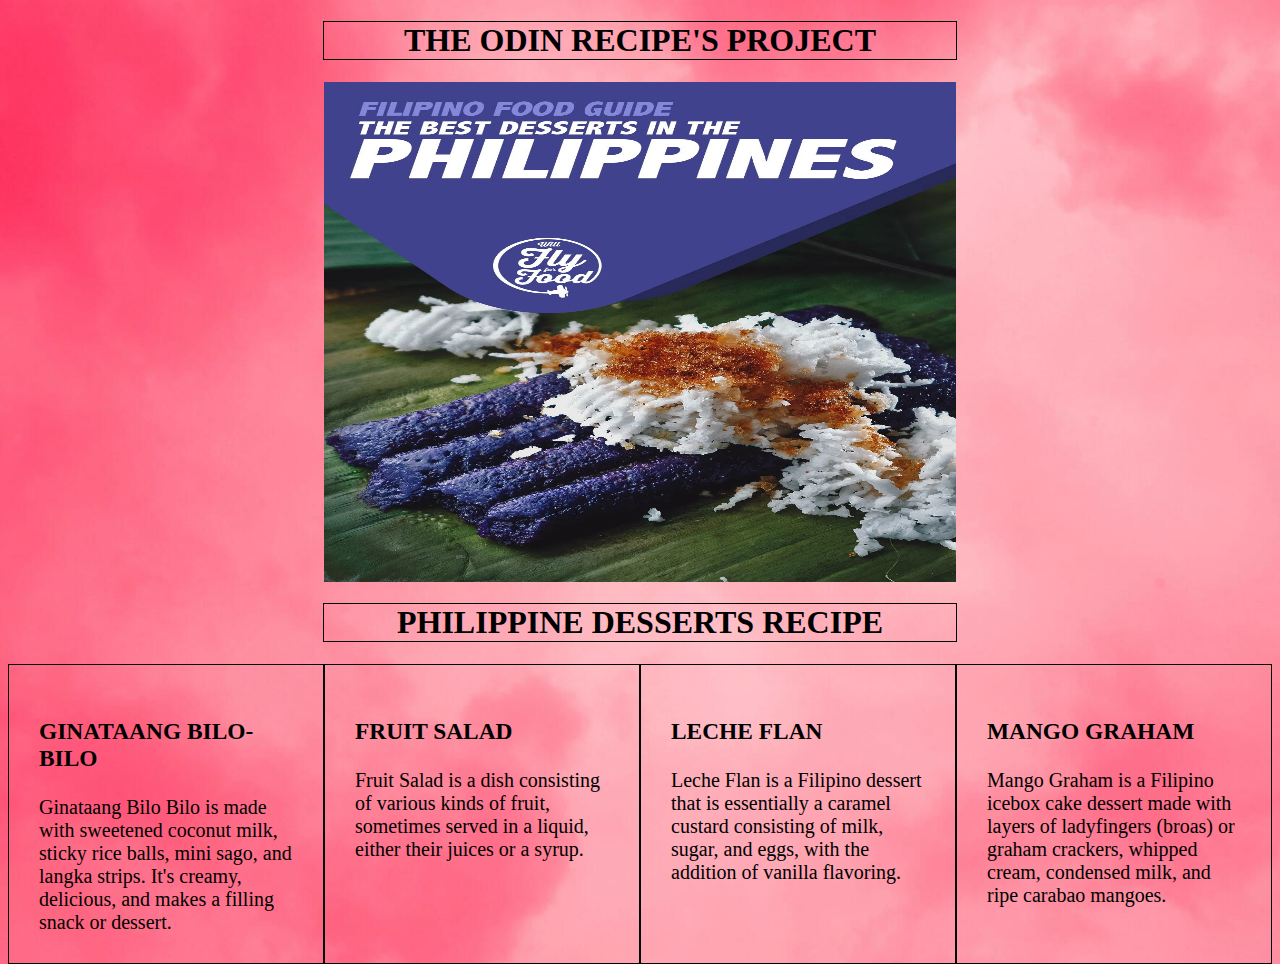
<file: index.html>
<!DOCTYPE html>
<html lang="en">
<head>
    <meta charset="UTF-8">
    <meta name="viewport" content="width=device-width, initial-scale=1.0">
    <title>THE ODIN RECIPE</title>
    <link rel="stylesheet" href="style.css">
</head>
<body>
    <div>
        <h1 class="title">THE ODIN RECIPE'S PROJECT</h1>
    </div>

    <div>
        <img src ="images/index.jpg" alt="introduction">
    </div>
   
    <div>
        <h1 class="title">PHILIPPINE DESSERTS RECIPE</h1>
    </div>

    <div class="row">
        <div class="food">
            <h3><a href= "recipes/bilobilo.html" target="_self" rel="noopener noreferrer">GINATAANG BILO-BILO</a> </h3>
            <p>Ginataang Bilo Bilo is made with sweetened coconut milk, sticky rice balls, mini sago, and langka strips. It's creamy, delicious, and makes a filling snack or dessert.</p>
        </div>

        <div class="food">
            <h3><a href="recipes/fruitsalad.html" target="_self" rel="noopener noreferrer">FRUIT SALAD</a> </h3>
            <p>Fruit Salad is a dish consisting of various kinds of fruit, sometimes served in a liquid, either their juices or a syrup.</p>
        </div>

        <div class="food">
            <h3><a href="recipes/lecheflan.html" target="_self" rel="noopener noreferrer">LECHE FLAN</a></h3>
            <p> Leche Flan is a Filipino dessert that is essentially a caramel custard consisting of milk, sugar, and eggs, with the addition of vanilla flavoring.</p>
        </div>

        <div class="food">
            <h3><a href="recipes/mangograham.html" target="_self" rel="noopener noreferrer">MANGO GRAHAM</a></h3>
            <p>Mango Graham is a Filipino icebox cake dessert made with layers of ladyfingers (broas) or graham crackers, whipped cream, condensed milk, and ripe carabao mangoes.</p>
        </div>
    </div>

   
</body>
</html>
</file>
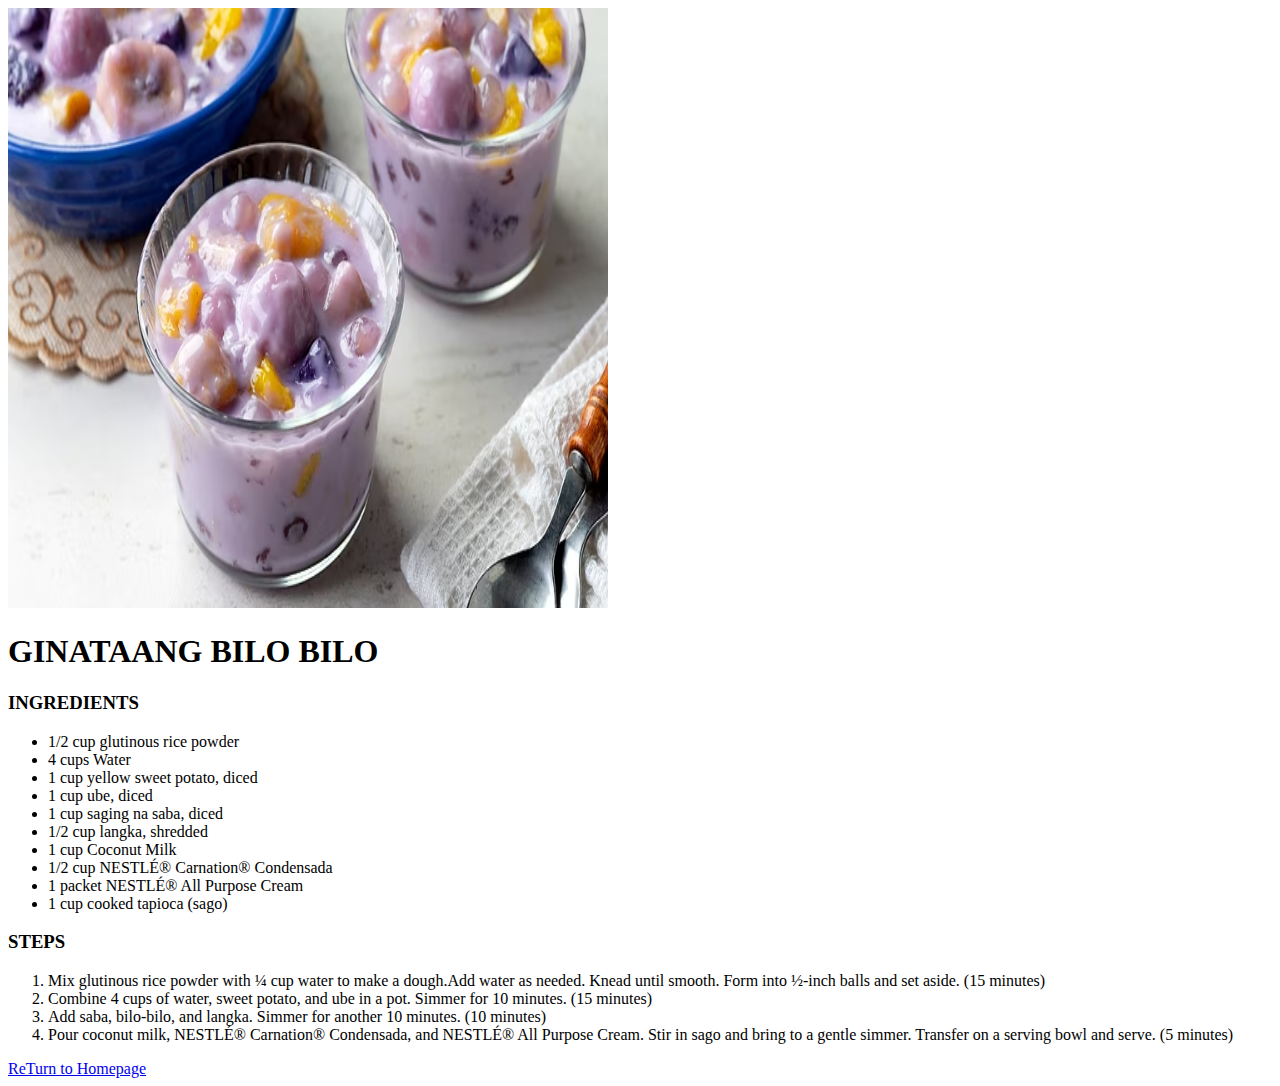
<file: recipes/bilobilo.html>
<!DOCTYPE html>
<html lang="en">
<head>
    <meta charset="UTF-8">
    <meta name="viewport" content="width=device-width, initial-scale=1.0">
    <title>THE ODIN RECIPE</title>
</head>
<body>
    <img src="../images/bilobilo.jpg" alt="Ginataang bilo-bilo" style="width:600px;height:600px;">
    <h1>GINATAANG BILO BILO</h1>

    <h3>INGREDIENTS</h3>

    <ul>
        <li>1/2	cup	glutinous rice powder</li>
        <li>4 cups Water</li>
        <li>1 cup yellow sweet potato, diced</li>
        <li>1 cup ube, diced</li>
        <li>1 cup saging na saba, diced</li>
        <li>1/2	cup	langka, shredded</li>
        <li>1 cup Coconut Milk</li>
        <li>1/2	cup	NESTLÉ® Carnation® Condensada</li>
        <li>1 packet NESTLÉ® All Purpose Cream</li>
        <li>1 cup cooked tapioca (sago)</li>
    </ul>
    <h3>STEPS</h3>
    <ol>
        <li>Mix glutinous rice powder with ¼ cup water to make a dough.Add water as needed. Knead until smooth. Form into ½-inch balls and set aside. (15 minutes)</li>
        <li> Combine 4 cups of water, sweet potato, and ube in a pot. Simmer for 10 minutes. (15 minutes)</li>
        <li>Add saba, bilo-bilo, and langka. Simmer for another 10 minutes. (10 minutes)</li>
        <li>Pour coconut milk, NESTLÉ® Carnation® Condensada, and NESTLÉ® All Purpose Cream. Stir in sago and bring to a gentle simmer. Transfer on a serving bowl and serve. (5 minutes)</li>
    </ol>

    <a href="../index.html">ReTurn to Homepage</a>
</body>
</html>
</file>
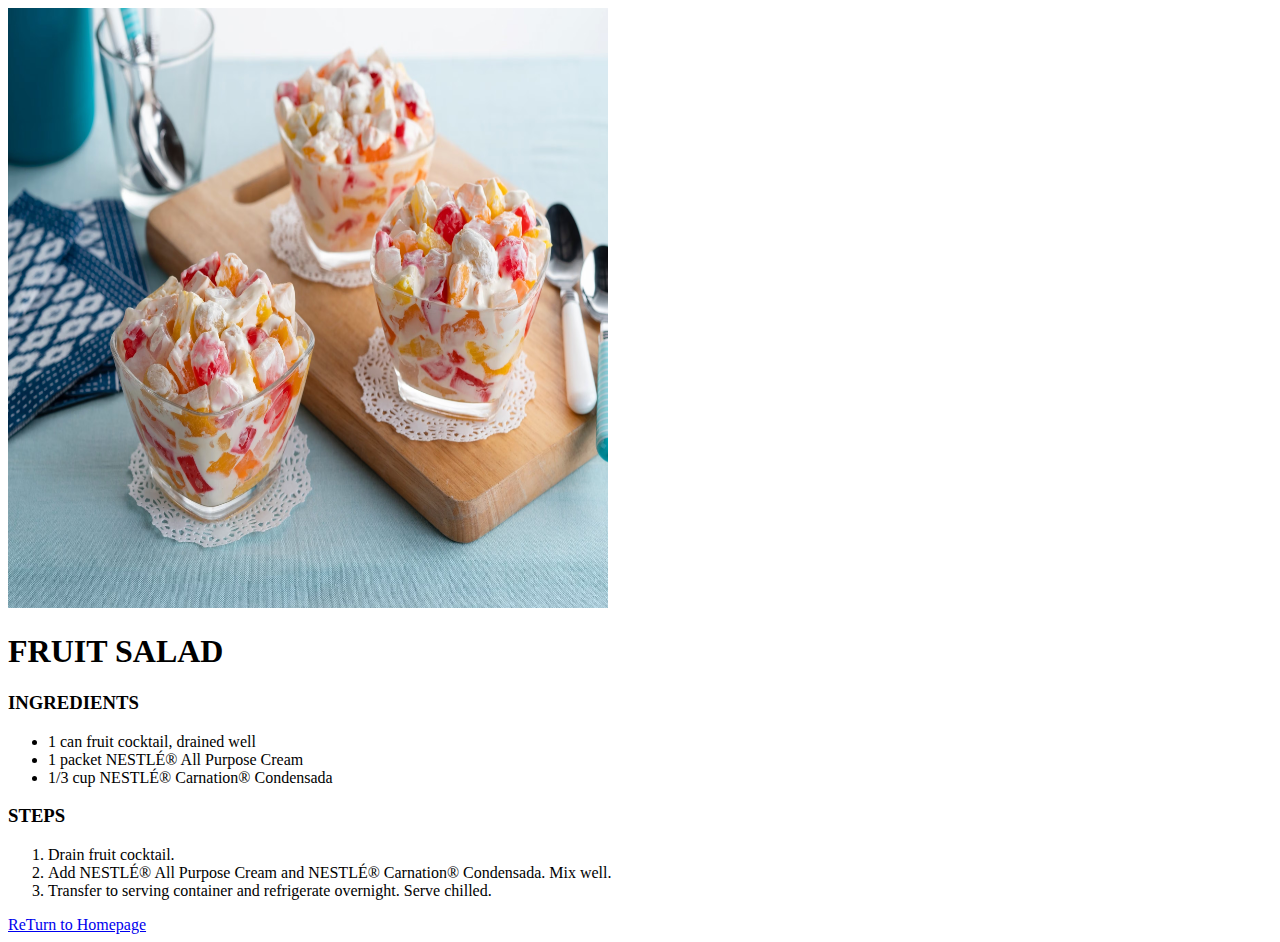
<file: recipes/fruitsalad.html>
<!DOCTYPE html>
<html lang="en">
<head>
    <meta charset="UTF-8">
    <meta name="viewport" content="width=device-width, initial-scale=1.0">
    <title>The Odin Recipe</title>
</head>
<body>
    <img src="../images/fruitsalad.jpg" alt="FRUIT SALAD" style="width:600px;height:600px;">

    <h1>FRUIT SALAD</h1>

    <h3>INGREDIENTS</h3>

    <ul>
        <li>1 can fruit cocktail, drained well</li>
        <li>1 packet NESTLÉ® All Purpose Cream</li>
        <li>1/3	cup	NESTLÉ® Carnation® Condensada</li>
    </ul>
    <h3>STEPS</h3>
    <ol>
        <li> Drain fruit cocktail.</li>
        <li> Add NESTLÉ® All Purpose Cream and NESTLÉ® Carnation® Condensada. Mix well.</li>
        <li>Transfer to serving container and refrigerate overnight. Serve chilled.</li>
    </ol>
    <a href="../index.html">ReTurn to Homepage</a>
</body>
</html>
</file>
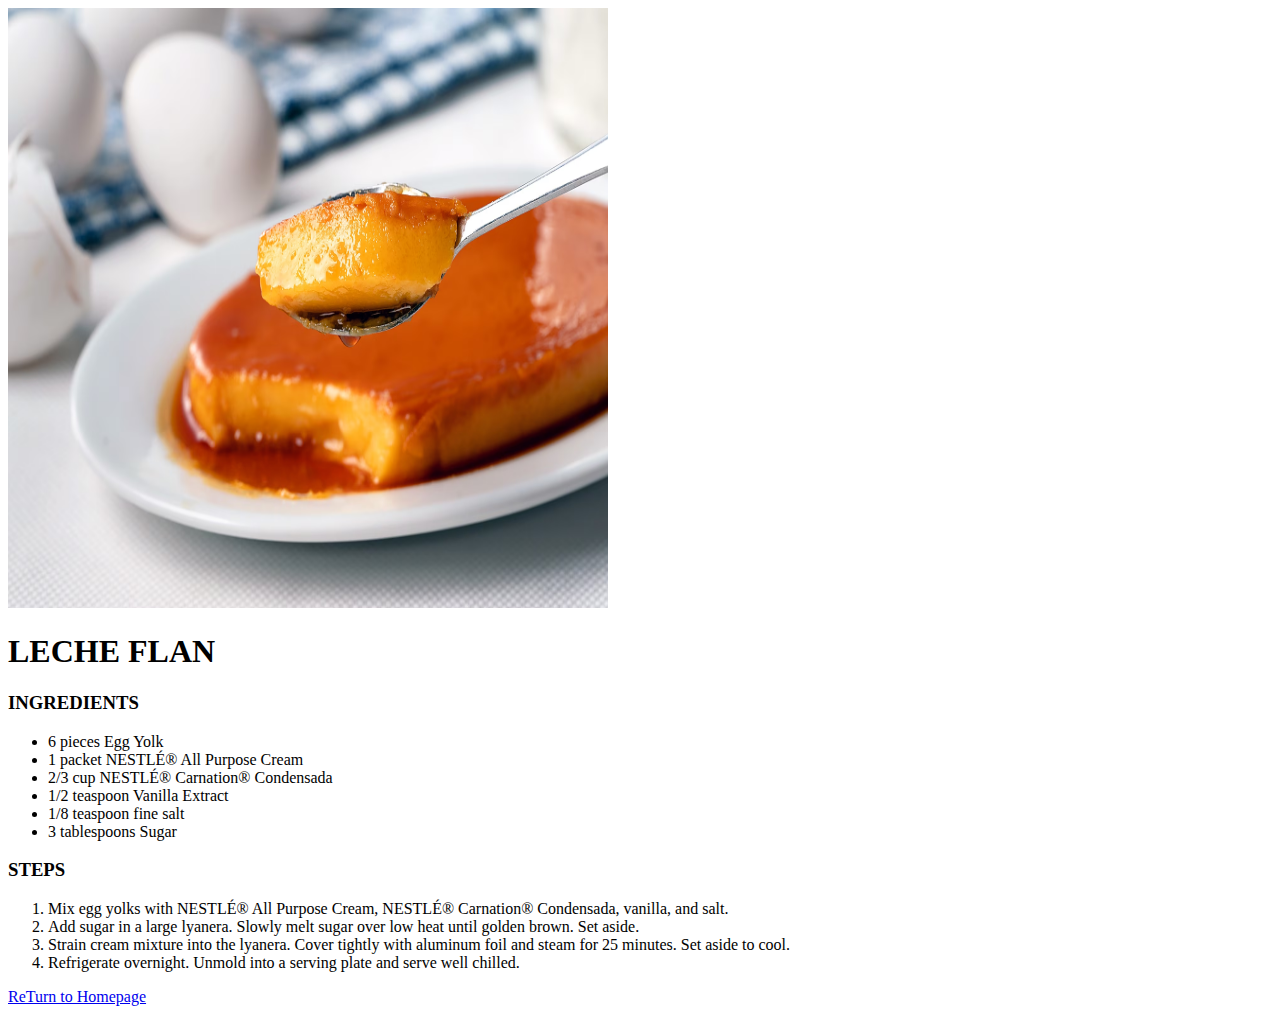
<file: recipes/lecheflan.html>
<!DOCTYPE html>
<html lang="en">
<head>
    <meta charset="UTF-8">
    <meta name="viewport" content="width=device-width, initial-scale=1.0">
    <title>THE ODIN RECIPE</title>
</head>
<body>
    <img src="../images/lecheflan.jpg" alt = "LECHEFLAN" style="width:600px;height:600px;">
    <h1>LECHE FLAN</h1>
    <h3>INGREDIENTS</h3>
    <ul>
        <li>6 pieces Egg Yolk</li>
        <li>1 packet NESTLÉ® All Purpose Cream</li>
        <li>2/3	cup	NESTLÉ® Carnation® Condensada</li>
        <li>1/2	teaspoon Vanilla Extract</li>
        <li>1/8	teaspoon fine salt</li>
        <li>3 tablespoons Sugar</li>
    </ul>
    <h3>STEPS</h3>   
    <ol>
        <li>Mix egg yolks with NESTLÉ® All Purpose Cream, NESTLÉ® Carnation® Condensada, vanilla, and salt.</li>
        <li>Add sugar in a large lyanera. Slowly melt sugar over low heat until golden brown. Set aside.</li>
        <li>Strain cream mixture into the lyanera. Cover tightly with aluminum foil and steam for 25 minutes. Set aside to cool.</li>
        <li>Refrigerate overnight. Unmold into a serving plate and serve well chilled.</li>
    </ol>

    <a href="../index.html">ReTurn to Homepage</a>
</body>
</html>
</file>
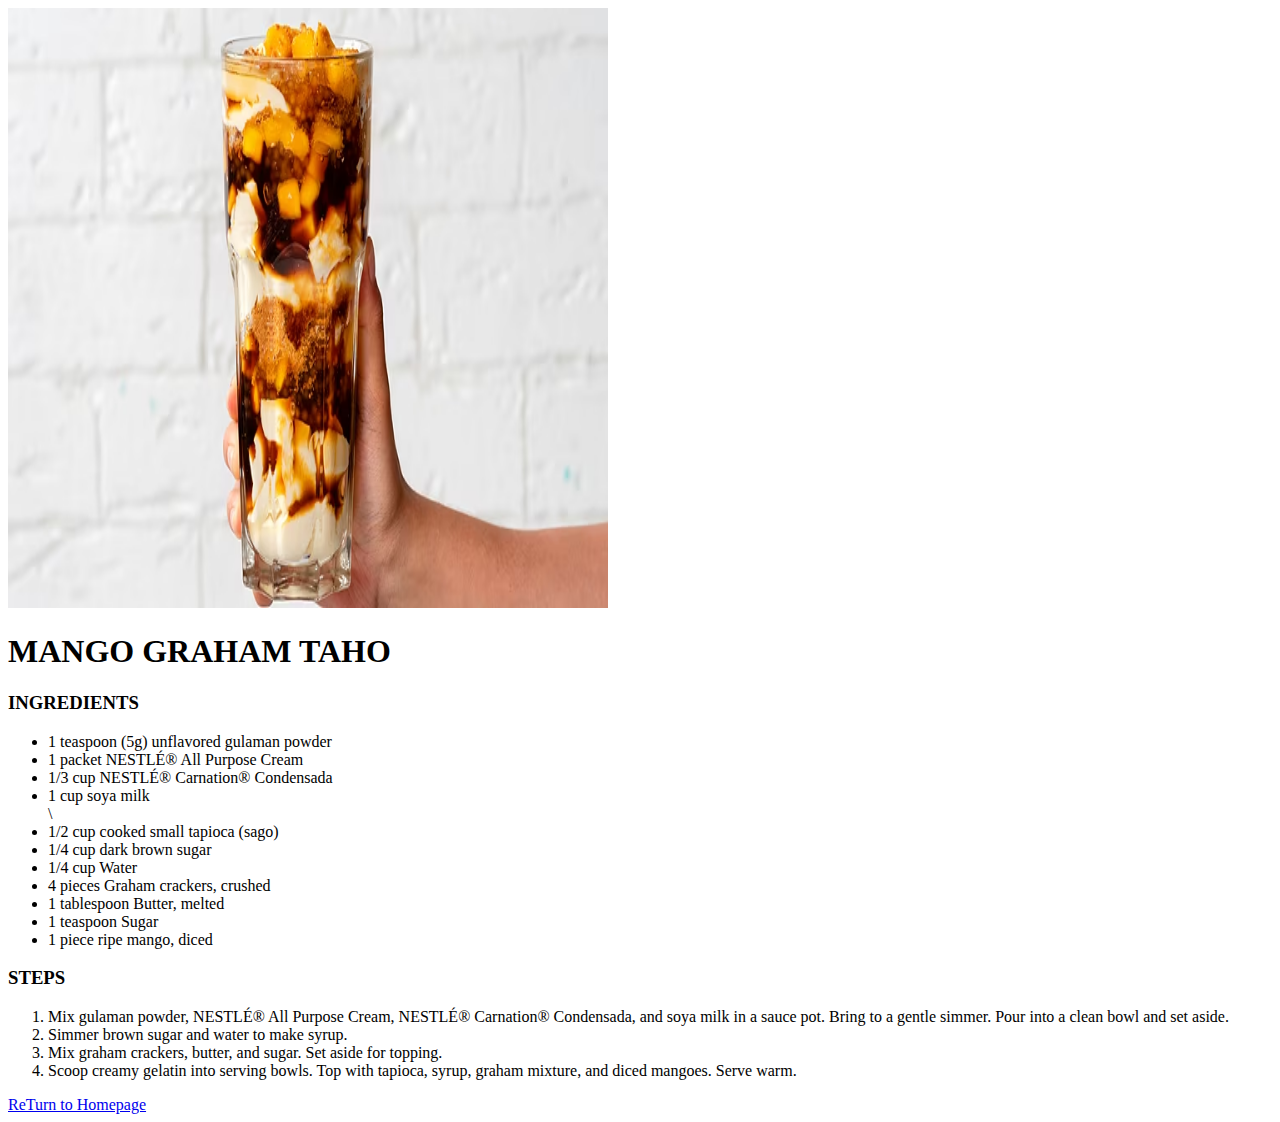
<file: recipes/mangograham.html>
<!DOCTYPE html>
<html lang="en">
<head>
    <meta charset="UTF-8">
    <meta name="viewport" content="width=device-width, initial-scale=1.0">
    <title>The ODIN Recipe</title>
</head>
<body>
    <img src="../images/mangograham.jpg" alt = "Mango Graham TAHO" style="width:600px;height:600px;">

    <h1>MANGO GRAHAM TAHO</h1>
    <h3>INGREDIENTS</h3>
    <ul>
        <li>1 teaspoon (5g) unflavored gulaman powder</li>
        <li>1 packet NESTLÉ® All Purpose Cream</li>
        <li>1/3	cup	NESTLÉ® Carnation® Condensada</li>
        <li>1 cup soya milk</li>\
        <li>1/2	cup	cooked small tapioca (sago)</li>
        <li>1/4	cup	dark brown sugar</li>
        <li>1/4	cup	Water</li>
        <li>4 pieces Graham crackers, crushed</li>
        <li>1 tablespoon Butter, melted</li>
        <li>1 teaspoon Sugar</li>
        <li>1 piece	ripe mango, diced</li>
    </ul>
    <h3>STEPS</h3>
    <ol>
        <li>	Mix gulaman powder, NESTLÉ® All Purpose Cream, NESTLÉ® Carnation® Condensada, and soya milk in a sauce pot. Bring to a gentle simmer. Pour into a clean bowl and set aside.</li>
        <li>Simmer brown sugar and water to make syrup.</li>
        <li>Mix graham crackers, butter, and sugar. Set aside for topping.</li>
        <li>Scoop creamy gelatin into serving bowls. Top with tapioca, syrup, graham mixture, and diced mangoes. Serve warm.</li>
    </ol>
    <a href="../index.html">ReTurn to Homepage</a>
</body>
</html>
</file>
<file: style.css>
.title {
border: 1px solid black;
text-align: center;
margin-left: auto;
margin-right: auto;
width: 50%;
color: black;
}

body {
    background-image: url(./images/background.jpg);
    background-size: cover;
}

img {
display: block;
margin-left: auto;
margin-right: auto;
width: 50%;
height: 500px;
}

.food {
font-size: 20px;
border: 1px solid black;
padding: 30px;
width: 25%;
float: left;
height: 300px;
box-sizing: border-box;
}

a {
    color: black;
    text-decoration: none;
   
}

a:hover,
a:focus
 {
    color: yellow;
}

a:active {
    color: navy;
}
</file>
